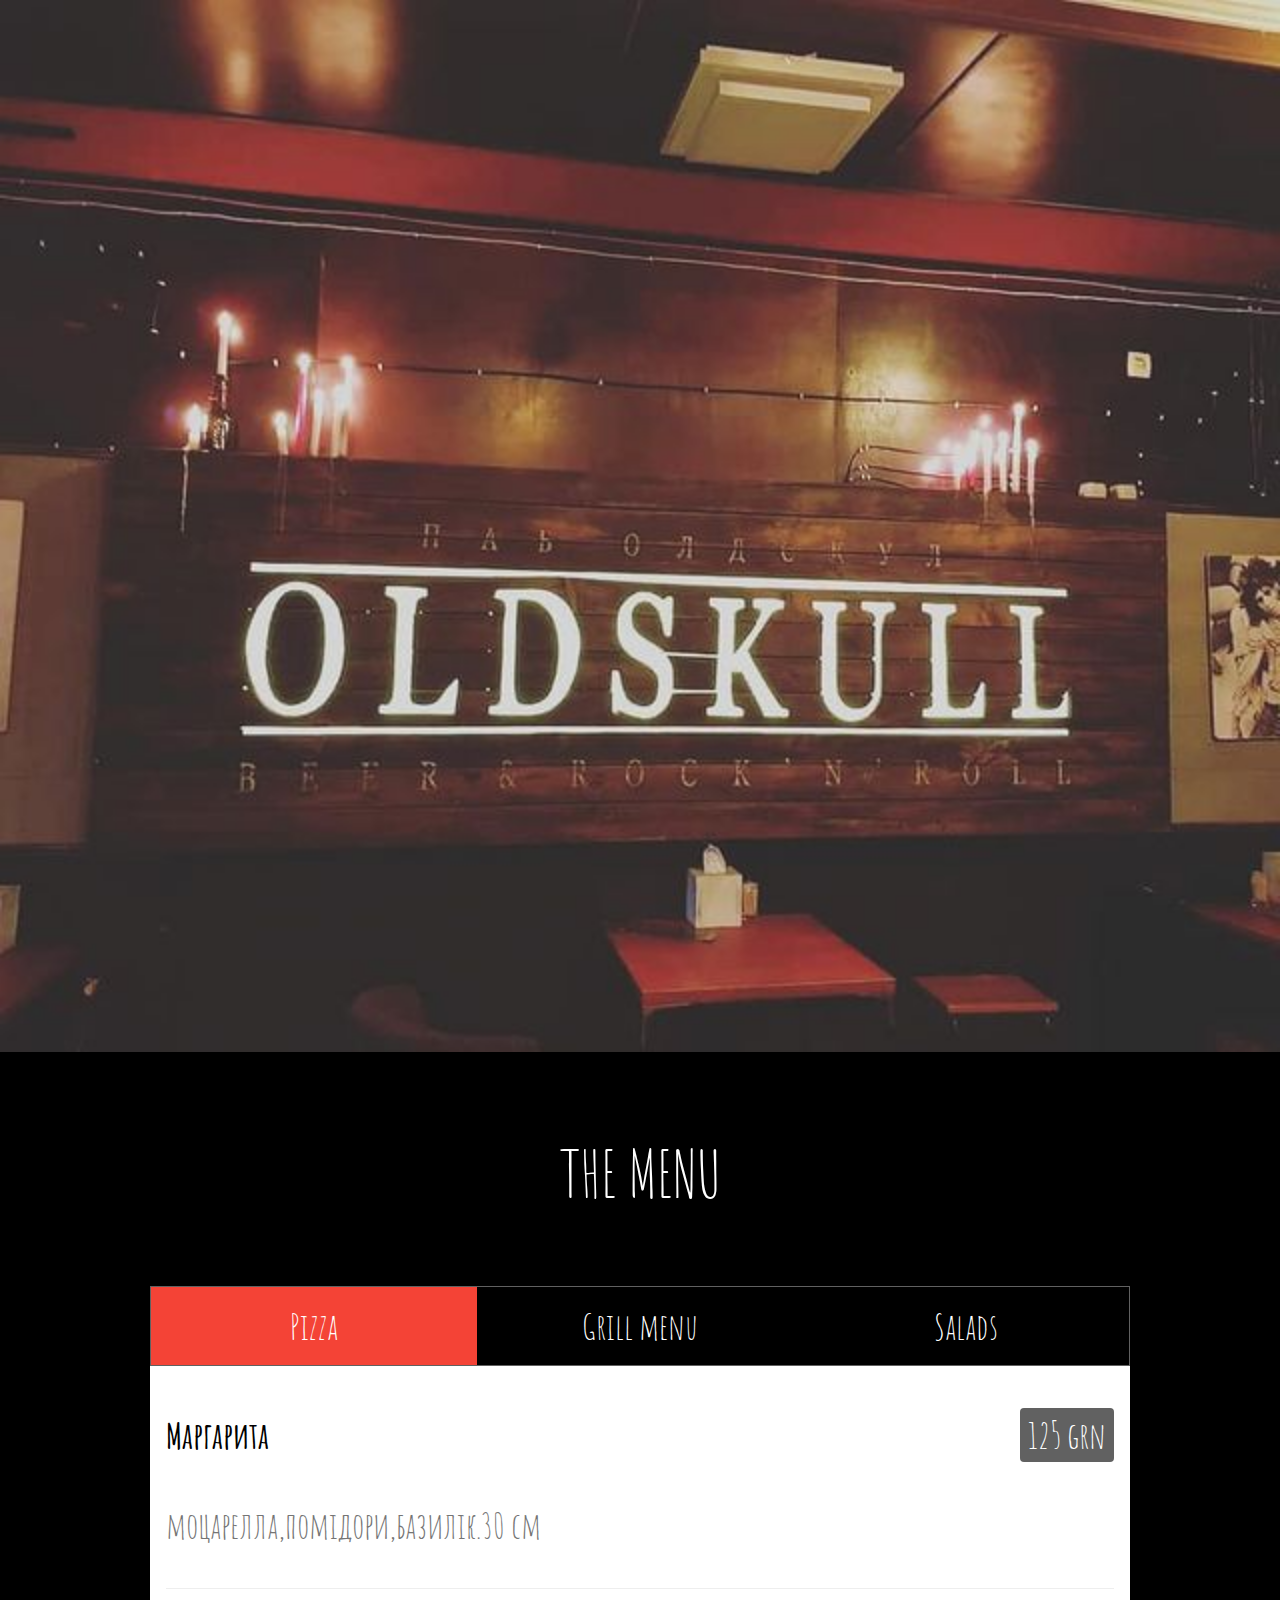
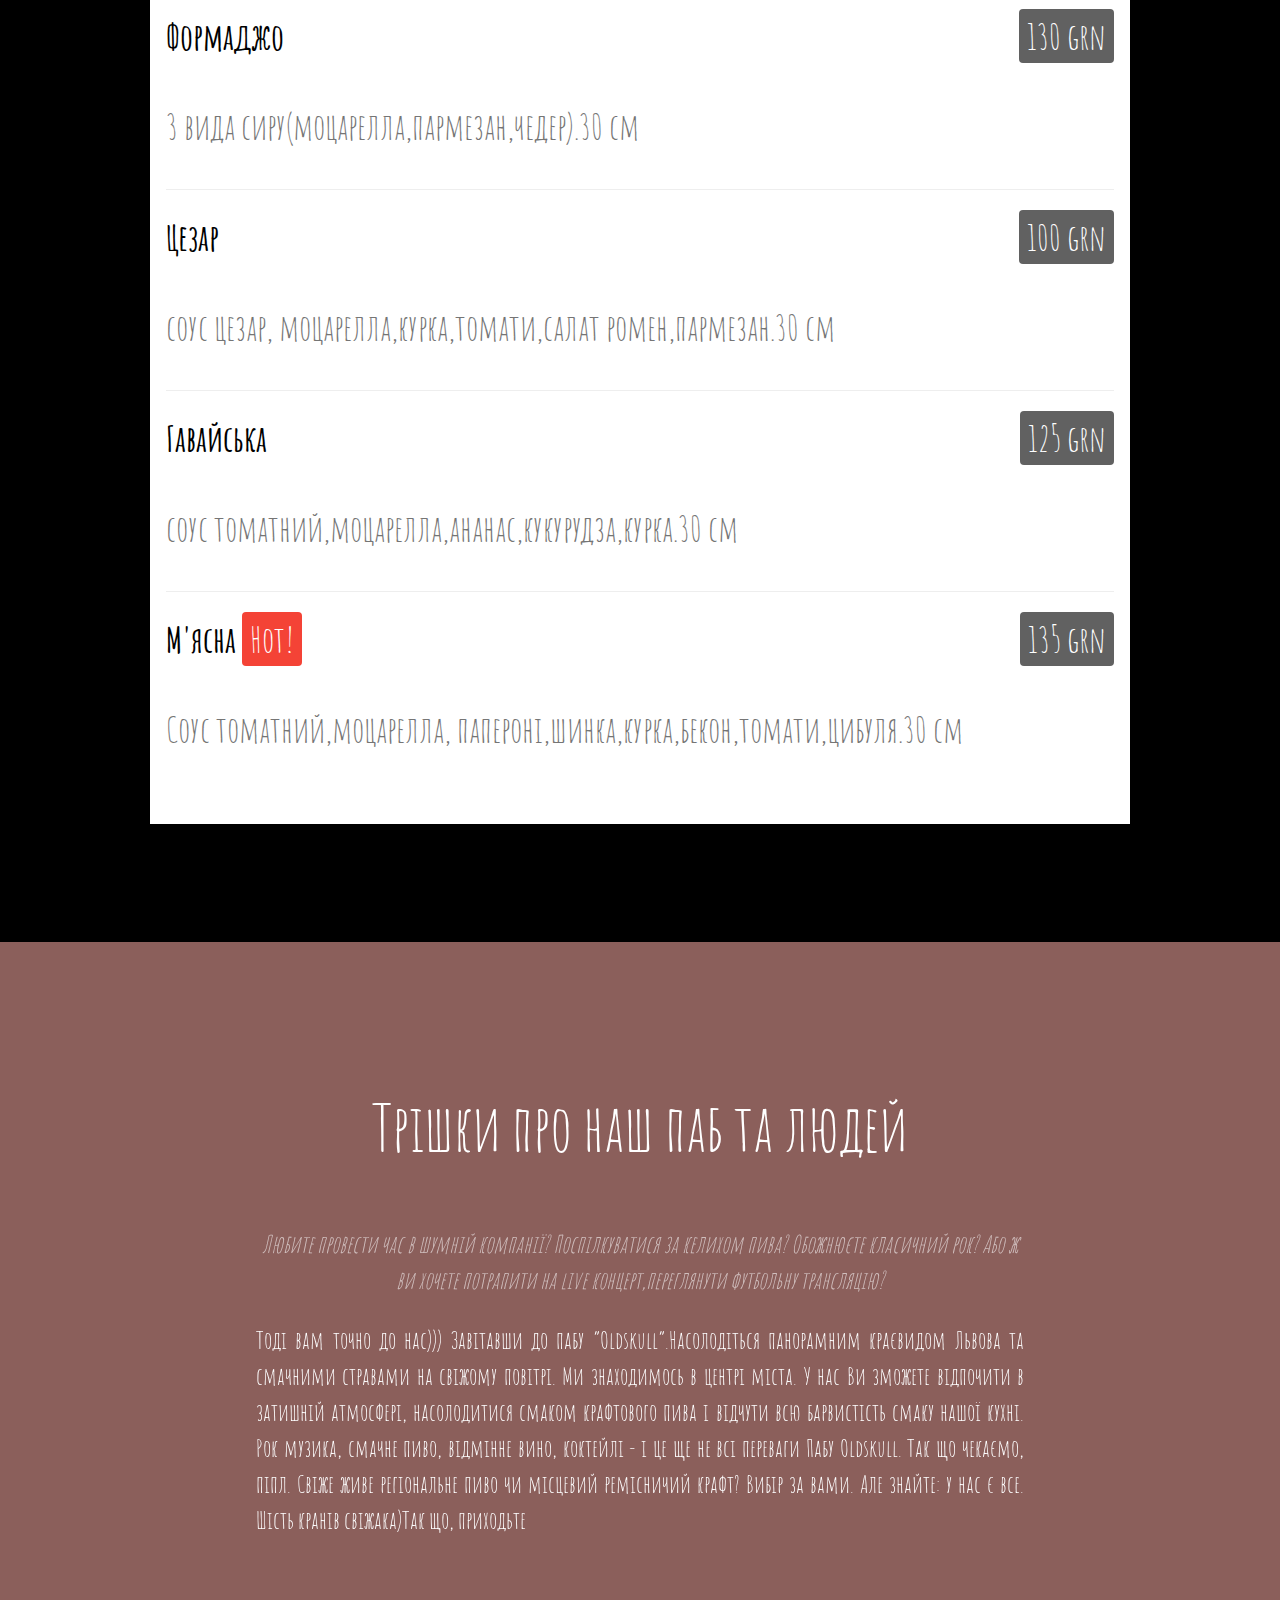
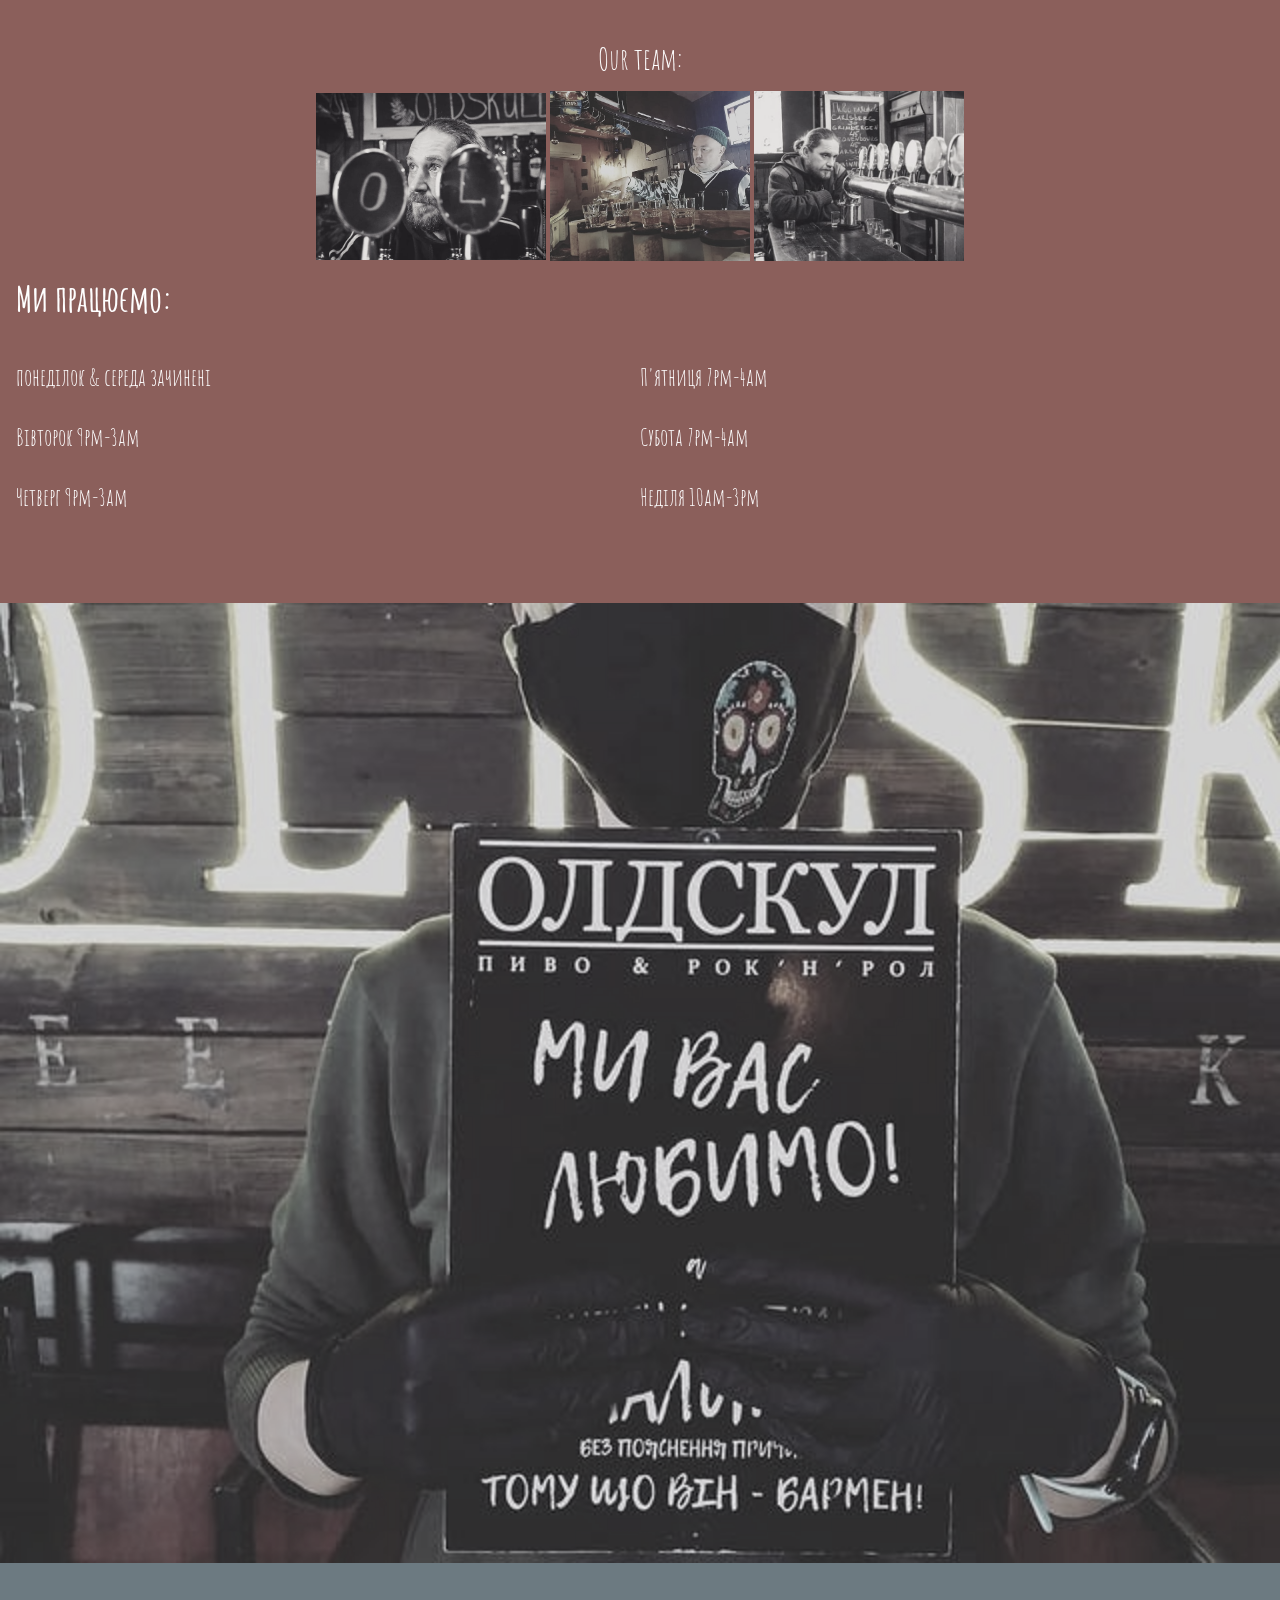
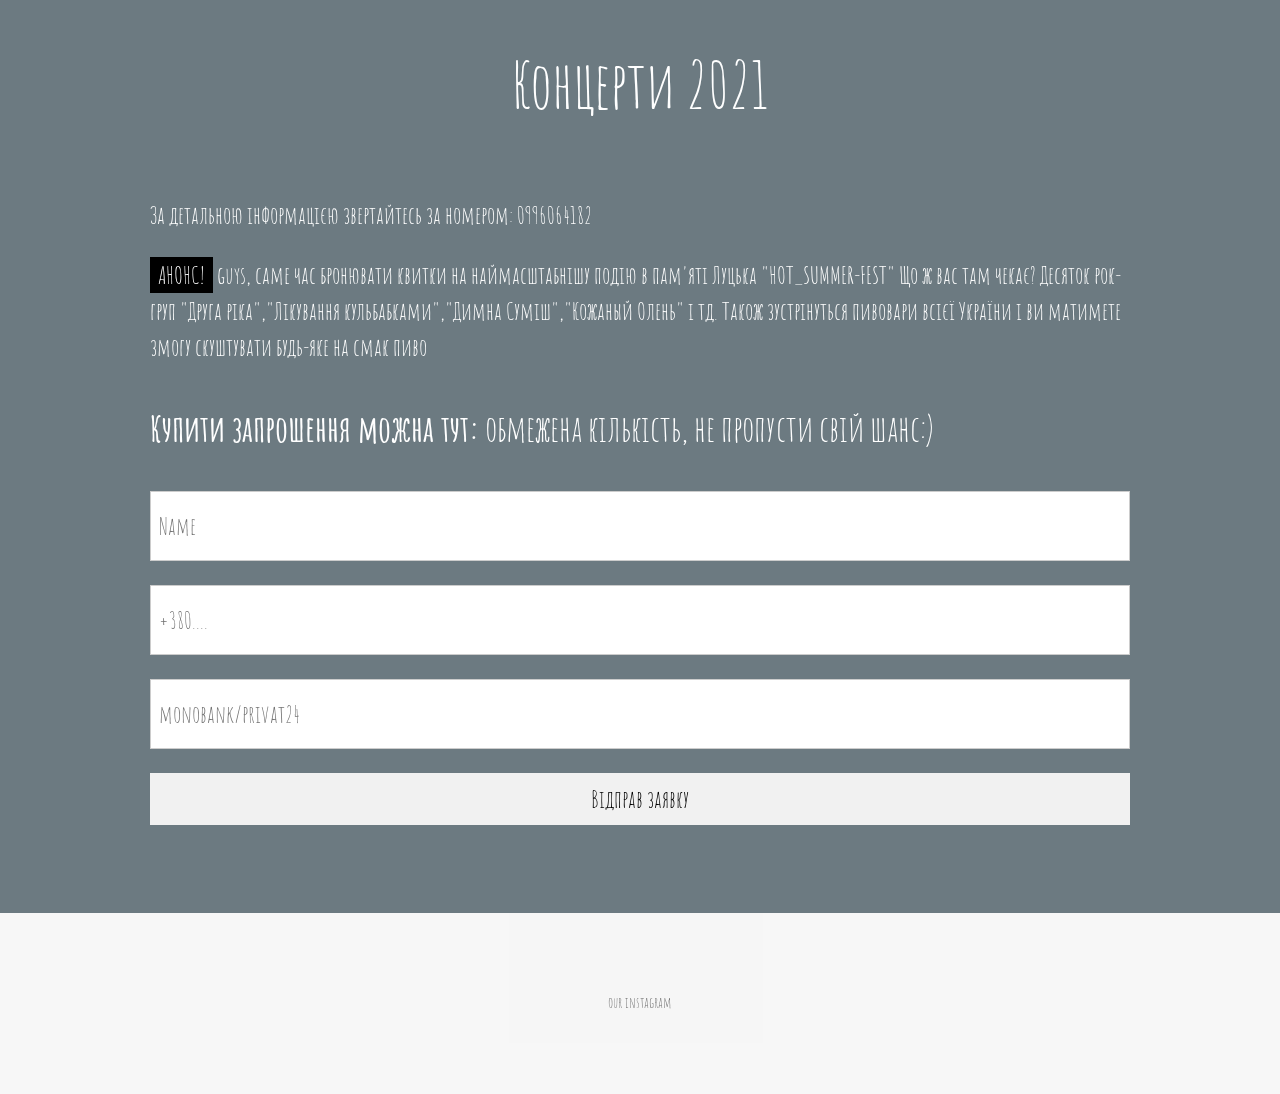
<file: index.html>
<!DOCTYPE html>
<html>
<title>pub OLDSKULL</title>
<meta charset="UTF-8">
<meta name="viewport" content="width=device-width, initial-scale=1">
<link rel="stylesheet" href="https://www.w3schools.com/w3css/4/w3.css">
<link rel="stylesheet" href="https://fonts.googleapis.com/css?family=Amatic+SC">
<style>
a:link {
  text-decoration: none;
}

a:visited {
  text-decoration: none;
}

a:hover {
  text-decoration: underline;
}

a:active {
  text-decoration: underline;
}
  
body, html {height: 100%}
body,h1,h2,h3,h4,h5,h6 {font-family: "Amatic SC", sans-serif}
.menu {display: none}
.bgimg {
  background-repeat: no-repeat;
  background-size: cover;
  background-image: url("/w3images/pizza.jpg");
  min-height: 90%;
}
</style>
<body>

<!-- Навігація  
<div class="w3-top w3-hide-small">
  <div class="w3-bar w3-xlarge w3-black w3-opacity w3-hover-opacity-off" id="myNavbar">
    <a href="#" class="w3-bar-item w3-button">Home</a>
    <a href="#menu" class="w3-bar-item w3-button">Menu</a>
    <a href="#about" class="w3-bar-item w3-button">Our team</a>
    <a href="#myMap" class="w3-bar-item w3-button">Concert 2021</a>
  </div>
</div>
  

<!-- слайдшоу -->
  <div class="mySlides w3-display-container w3-center">
    <img src="tkachukk/old.jpg" style="width:100%">
    <div class="w3-display-bottommiddle w3-container w3-text-white w3-padding-32 w3-hide-small">
      <h3></h3>
    </div>
  </div>
  <div class="mySlides w3-display-container w3-center">
    <img src="tkachukk/kiss.jpg" style="width:100%">
    <div class="w3-display-bottommiddle w3-container w3-text-white w3-padding-32 w3-hide-small">
      <h3></h3>   
    </div>
  </div>
  <div class="mySlides w3-display-container w3-center">
    <img src="tkachukk/beer1.jpg" style="width:100%">
    <div class="w3-display-bottommiddle w3-container w3-text-white w3-padding-32 w3-hide-small">
      <h3></h3>     
       </div>
  </div>
  <script>
var myIndex = 0;
carousel();
function carousel() {
  var i;
  var x = document.getElementsByClassName("mySlides");
  for (i = 0; i < x.length; i++) {
    x[i].style.display = "none";  
  }
  myIndex++;
  if (myIndex > x.length) {myIndex = 1}    
  x[myIndex-1].style.display = "block";  
  setTimeout(carousel, 4000);    
}
function myFunction() {
  var x = document.getElementById("navDemo");
  if (x.className.indexOf("w3-show") == -1) {
    x.className += " w3-show";
  } else { 
    x.className = x.className.replace(" w3-show", "");
  }
}
var modal = document.getElementById('ticketModal');
window.onclick = function(event) {
  if (event.target == modal) {
    modal.style.display = "none";
  }
}
</script>

  
  
  
  

  
  
<!-- меню/акордион -->
<div class="w3-container w3-black w3-padding-64 w3-xxlarge" id="menu">
  <div class="w3-content">
  
    <h1 class="w3-center w3-jumbo" style="margin-bottom:64px">THE MENU</h1>
    <div class="w3-row w3-center w3-border w3-border-dark-grey">
      <a href="javascript:void(0)" onclick="openMenu(event, 'Pizza');" id="myLink">
        <div class="w3-col s4 tablink w3-padding-large w3-hover-red">Pizza</div>
      </a>
      <a href="javascript:void(0)" onclick="openMenu(event, 'Grill menu');">
        <div class="w3-col s4 tablink w3-padding-large w3-hover-red">Grill menu</div>
      </a>
      <a href="javascript:void(0)" onclick="openMenu(event, 'Salads');">
        <div class="w3-col s4 tablink w3-padding-large w3-hover-red">Salads</div>
      </a>
    </div>
<!-- назва кожного відділу -->
    <div id="Pizza" class="w3-container menu w3-padding-32 w3-white">
      <h1><b>Маргарита</b> <span class="w3-right w3-tag w3-dark-grey w3-round">125 grn</span></h1>
      <p class="w3-text-grey">моцарелла,помідори,базилік.30 см</p>
      <hr>
   
      <h1><b>Формаджо</b> <span class="w3-right w3-tag w3-dark-grey w3-round">130 grn</span></h1>
      <p class="w3-text-grey">3 вида сиру(моцарелла,пармезан,чедер).30 см</p>
      <hr>
      
      <h1><b>Цезар</b> <span class="w3-right w3-tag w3-dark-grey w3-round">100 grn</span></h1>
      <p class="w3-text-grey">соус цезар, моцарелла,курка,томати,салат ромен,пармезан.30 см</p>
      <hr>

      <h1><b>Гавайська</b> <span class="w3-right w3-tag w3-dark-grey w3-round">125 grn</span></h1>
      <p class="w3-text-grey">соус томатний,моцарелла,ананас,кукурудза,курка.30 см</p>
      <hr>

      <h1><b>М'ясна</b> <span class="w3-tag w3-red w3-round">Hot!</span><span class="w3-right w3-tag w3-dark-grey w3-round">135 grn</span></h1>
      <p class="w3-text-grey">Соус томатний,моцарелла, папероні,шинка,курка,бекон,томати,цибуля.30 см</p>
      
    </div>
<!-- 2відділ -->
    <div id="Grill menu" class="w3-container menu w3-padding-32 w3-white">
      <h1><b>Курячий шашлик</b> <span class="w3-tag w3-grey w3-round">ТОП-1</span> 
        <span class="w3-right w3-tag w3-dark-grey w3-round">130 grn</span></h1>
      <p class="w3-text-grey">порція:150g</p>
      <hr>
   
      <h1><b>Стейк</b> <span class="w3-right w3-tag w3-dark-grey w3-round">100 grn</span></h1>
      <p class="w3-text-grey">Новинки:Ті-боун стейк;стейк Рібай;Стріплойн</p>
      <hr>
      
      <h1><b>Ковбаски телячі з сиром,з картоплею і гірчицею</b> 
        <span class="w3-right w3-tag w3-dark-grey w3-round">100 grn</span></h1>
      <p class="w3-text-grey">порція:120g</p>
      <hr>

      <h1><b>Качині ковбаски з картоплею і гірчицею</b> <span class="w3-right w3-tag w3-dark-grey w3-round">100 grn</span></h1>
      <p class="w3-text-grey">порція:100g</p>
    </div>


    <div id="Salads" class="w3-container menu w3-padding-32 w3-white">
      <h1><b>Капрезе</b> <span class="w3-tag w3-grey w3-round"></span>
        <span class="w3-right w3-tag w3-dark-grey w3-round">50 grn</span></h1>
      <p class="w3-text-grey">помідор, моцарелла, соус "Песто", базилік.100g</p>
      <hr>
   
      <h1><b>Грецький</b> <span class="w3-right w3-tag w3-dark-grey w3-round">90 grn</span></h1>
      <p class="w3-text-grey">томати,огірок,маслини,оливки,фета,перець болгарський,оливкова олія.200g</p>
      <hr>
      
      <h1><b>Цезар</b> <span class="w3-right w3-tag w3-dark-grey w3-round">90 grn</span></h1>
      <p class="w3-text-grey">капуста пекінська,листки салату,томати,курка,соус"тартар".200g</p>
  
    </div><br>

  </div>
</div>
  
  
  
  

<!-- текстовий блок -->
<div class="w3-container w3-padding-64 w3-red w3-grayscale w3-xlarge" id="about">
   <div class="w3-container w3-content w3-center w3-padding-64" style="max-width:800px" id="band">
    <h1 class="w3-center w3-jumbo" style="margin-bottom:50px" >Трішки про наш паб та людей</h1>
    <p class="w3-opacity"><i>Любите провести час в шумній компанії? Поспілкуватися за келихом пива? Обожнюєте класичний рок?
      Або ж ви хочете потрапити на live концерт,переглянути футбольну трансляцію? 
</i></p>
    <p class="w3-justify">
      Тоді вам точно до нас))) Завітавши до пабу “Oldskull”.Насолодіться панорамним краєвидом Львова та смачними стравами на свіжому повітрі. Ми знаходимось в центрі міста. 
      У нас Ви зможете відпочити в затишній атмосфері, насолодитися смаком крафтового пива і відчути всю барвистість смаку нашої кухні.
      Рок музика, смачне пиво, відмінне вино, коктейлі - і це ще не всі переваги Пабу Oldskull.
      Так що чекаємо, піпл. Свіже живе регіональне пиво чи місцевий ремісничий крафт?
      Вибір за вами. Але знайте: у нас є все. Шість кранів свіжака)Так що, приходьте  </p>
</div>
     <div class="w3-container w3-center">
       <h2>Our team:</h2>
  <img src="tkachukk/i7.jpg"style="width:80%;max-width:230px">
  <img src="tkachukk/i.jpg" style="width:80%;max-width:200px">
  <img src="tkachukk/i3.jpg" style="width:80%;max-width:210px">
</div>

   <h1><b>Ми працюємо:</b></h1>
    <div class="w3-row">
      <div class="w3-col s6">
        <p>понеділок & середа зачинені</p>
        <p>Вівторок 9pm-3am</p>
        <p>Четверг 9pm-3am</p>
      </div>
      <div class="w3-col s6">
        <p>П'ятниця 7pm-4am</p>
        <p>Субота 7pm-4am</p>
        <p>Неділя 10am-3pm</p>
      </div>
    </div>
    
  </div>
</div>
  
  

<!-- фотки локації/мапа -->
<img src="tkachukk/love.jpg" class="w3-image w3-greyscale" style="width:100%;" id="myMap">

<!-- концерти літо2021 -->
<div class="w3-container w3-padding-64 w3-blue-grey w3-grayscale-min w3-xlarge">
  <div class="w3-content">
    <h1 class="w3-center w3-jumbo" style="margin-bottom:64px">Концерти 2021</h1>
    <p>За детальною інформацією звертайтесь за номером: 0996064182</p>
         <p><span class="w3-tag">АНОНС!</span> guys, саме час бронювати квитки на наймасштабнішу подію в пам'яті Луцька "HOT_SUMMER-FEST"
      Що ж вас там чекає? Десяток рок-груп "Друга ріка","Лікування кульбабками","Димна Суміш","Кожаный Олень" і тд.
      Також зустрінуться пивовари всієї України і ви матимете змогу скуштувати будь-яке на смак пиво
        </p>
    <p class="w3-xxlarge"><strong>Купити запрошення можна тут:</strong>  обмежена кількість, не пропусти свій шанс:)</p>
    
    <form action="/action_page.php" target="_blank">
      <p><input class="w3-input w3-padding-16 w3-border" type="ПІБ" placeholder="Name" required name="Name"></p>
      <p><input class="w3-input w3-padding-16 w3-border" type="номер телефону" placeholder="+380...." required name="People"></p>
      <p><input class="w3-input w3-padding-16 w3-border" type="картка" placeholder="monobank/privat24" required name="Message"></p>
      <p><button class="w3-button w3-light-grey w3-block" type="submit">Відправ заявку</button></p>
    </form>
  </div>
</div>

<!--  посилання на інсту -->
<footer class="w3-container w3-padding-64 w3-center w3-opacity w3-light-grey w3-xlarge">
  <i class="fa fa-instagram w3-hover-opacity"></i>
  <p class="w3-medium"> <a href="https://www.instagram.com/pub_oldskull/" href="default.asp" 
      target="_blank"> our instagram </a></p>
</footer>


<script>
// для меню
function openMenu(evt, menuName) {
  var i, x, tablinks;
  x = document.getElementsByClassName("menu");
  for (i = 0; i < x.length; i++) {
     x[i].style.display = "none";
  }
  tablinks = document.getElementsByClassName("tablink");
  for (i = 0; i < x.length; i++) {
     tablinks[i].className = tablinks[i].className.replace(" w3-red", "");
  }
  document.getElementById(menuName).style.display = "block";
  evt.currentTarget.firstElementChild.className += " w3-red";
}
document.getElementById("myLink").click();
</script>

</body>
</html>
</file>
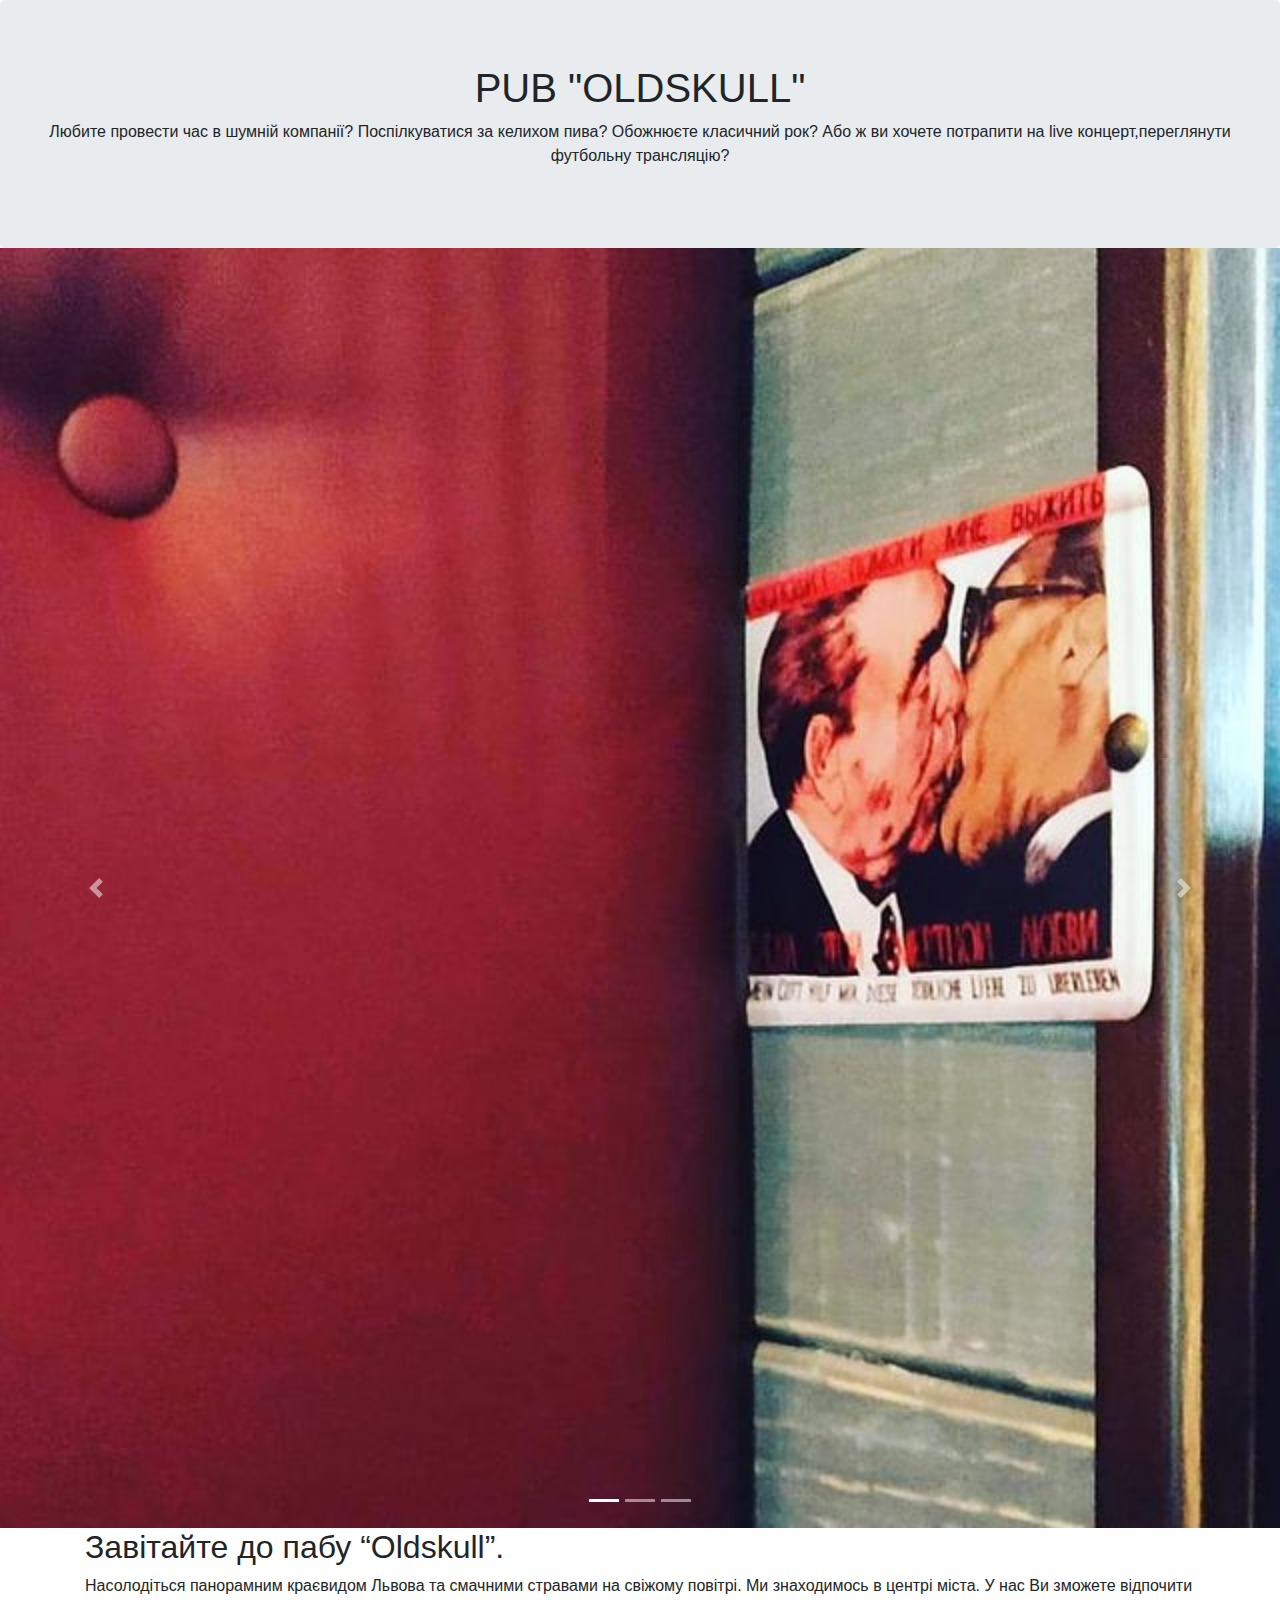
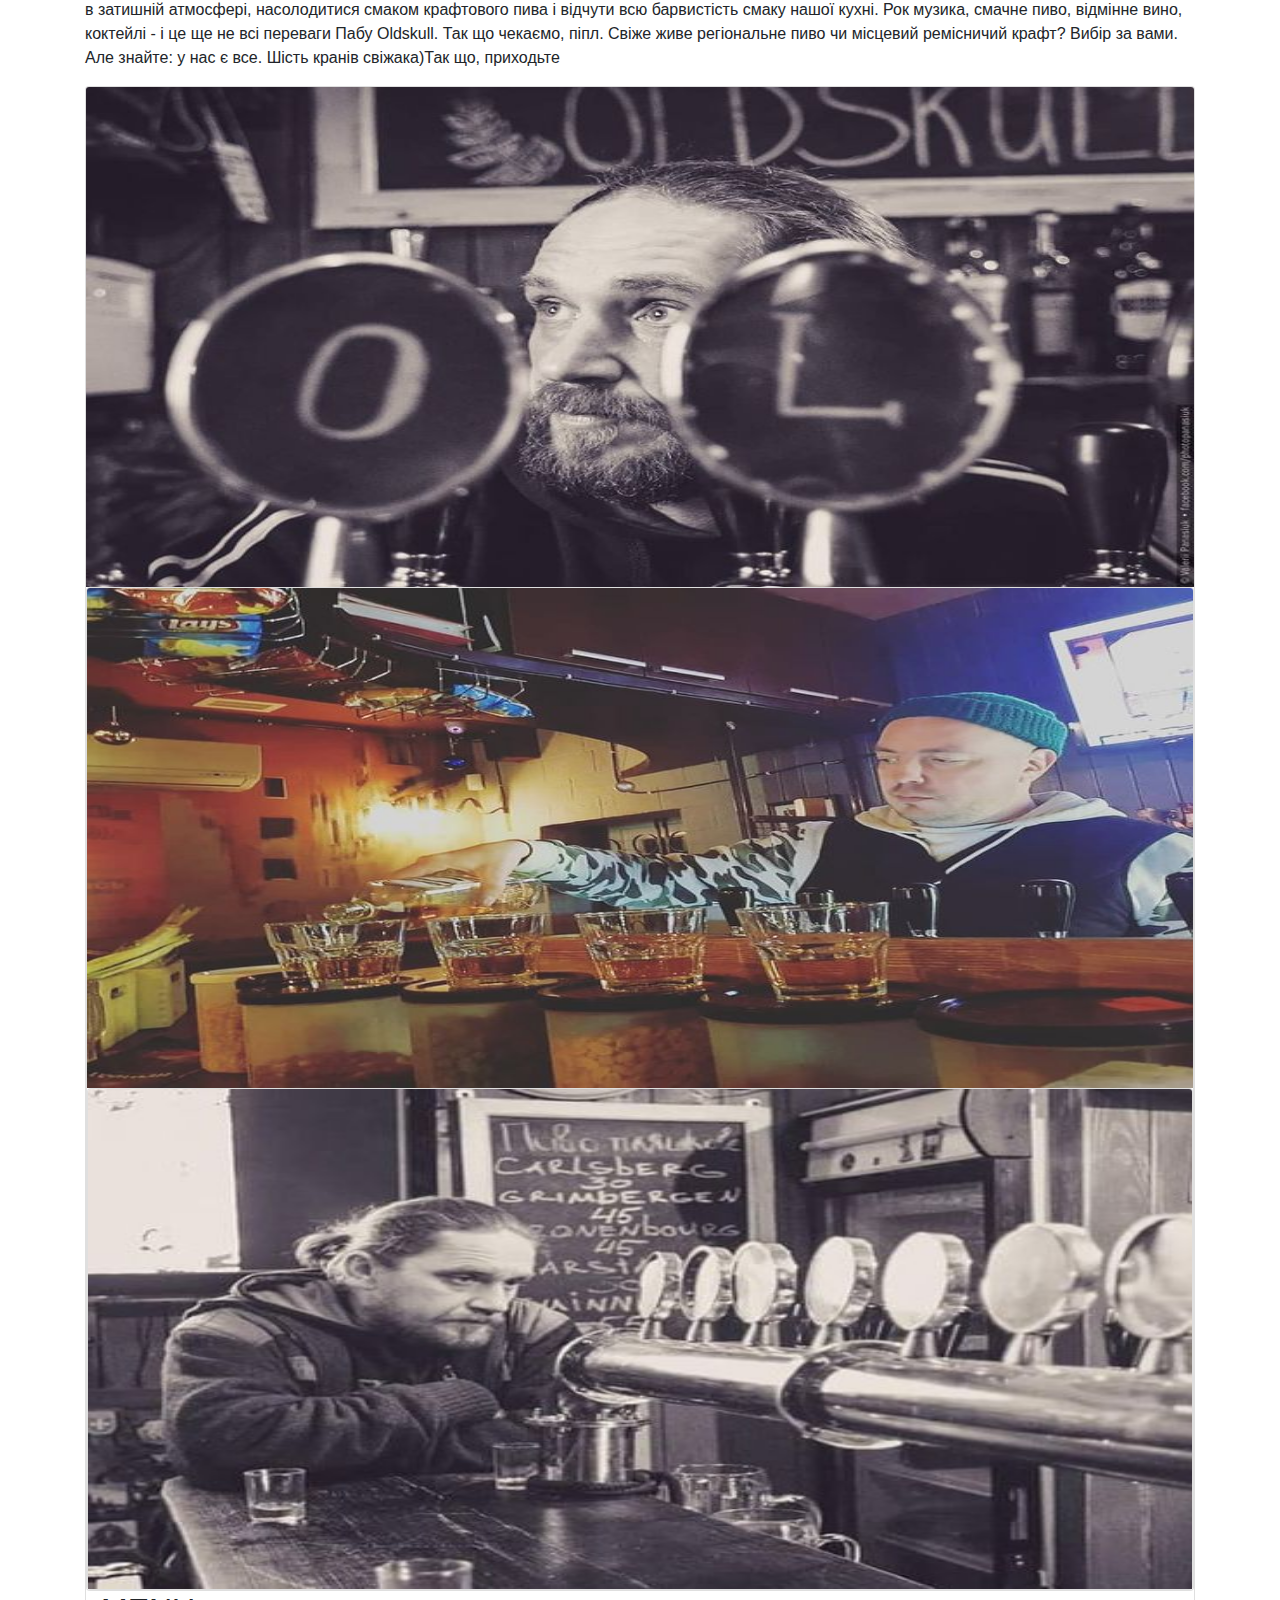
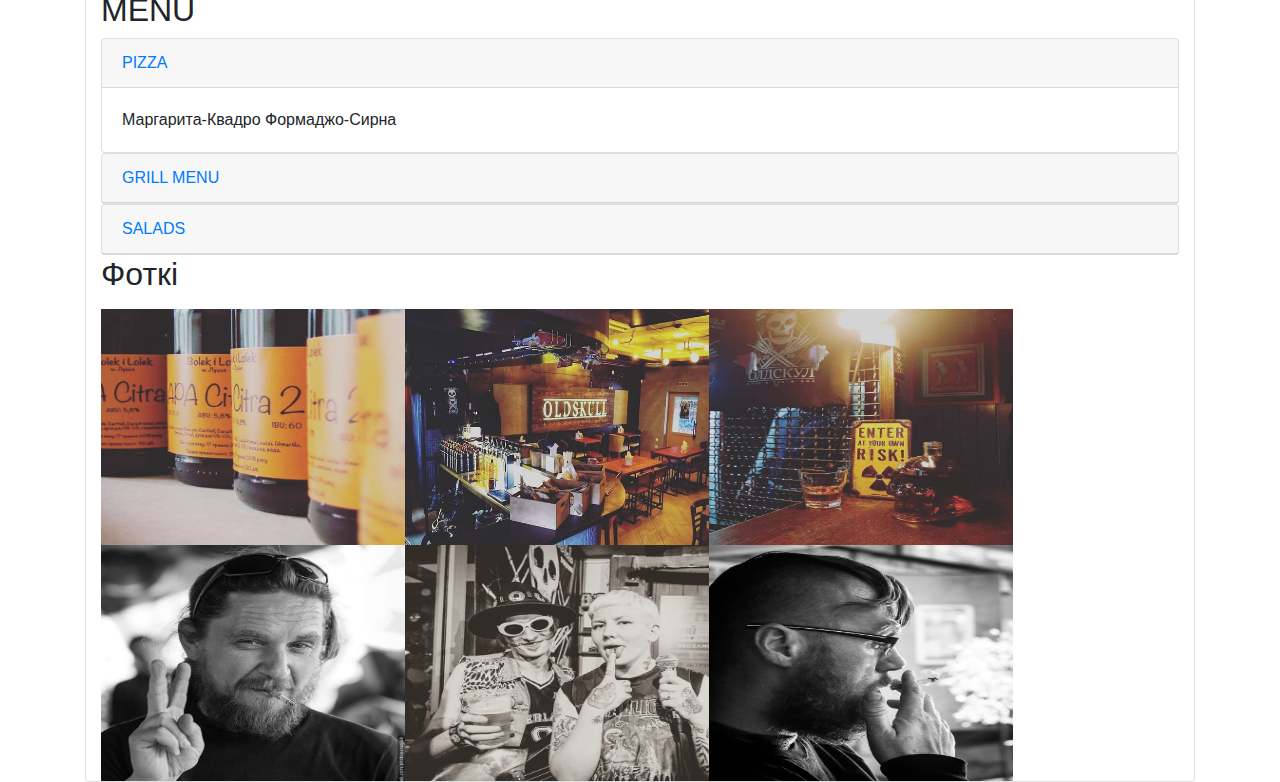
<file: page2.html>
<!DOCTYPE html>
<html lang="en">
<head>
  <title>OLDSKULL</title>
  <meta charset="utf-8">
  <meta name="viewport" content="width=device-width, initial-scale=1">
  <link rel="stylesheet" href="https://maxcdn.bootstrapcdn.com/bootstrap/4.5.2/css/bootstrap.min.css">
  <script src="https://ajax.googleapis.com/ajax/libs/jquery/3.5.1/jquery.min.js"></script>
  <script src="https://cdnjs.cloudflare.com/ajax/libs/popper.js/1.16.0/umd/popper.min.js"></script>
  <script src="https://maxcdn.bootstrapcdn.com/bootstrap/4.5.2/js/bootstrap.min.js"></script>
  <style>
  .fakeimg {
    height: 200px;
    background: #aaa;
  }
  </style>
</head>
<body>
<div class="jumbotron text-center" style="margin-bottom:0">
  <h1>PUB "OLDSKULL"</h1>
  <p>Любите провести час в шумній компанії? Поспілкуватися за келихом пива? Обожнюєте класичний рок?
      Або ж ви хочете потрапити на live концерт,переглянути футбольну трансляцію?</p> 
</div>
 <script src="https://ajax.googleapis.com/ajax/libs/jquery/3.5.1/jquery.min.js"></script>
  <script src="https://cdnjs.cloudflare.com/ajax/libs/popper.js/1.16.0/umd/popper.min.js"></script>
  <script src="https://maxcdn.bootstrapcdn.com/bootstrap/4.5.2/js/bootstrap.min.js"></script>
  <style>

  .carousel-inner img {
    width: 100%;
    height: 100%;
  }
  </style>
</head>
<body>
<div id="demo" class="carousel slide" data-ride="carousel">
  
  
  <!-- Indicators -->
  <ul class="carousel-indicators">
    <li data-target="#demo" data-slide-to="0" class="active"></li>
    <li data-target="#demo" data-slide-to="1"></li>
    <li data-target="#demo" data-slide-to="2"></li>
  </ul>
  
  <!-- The slideshow -->
  <div class="carousel-inner">
    <div class="carousel-item active">
      <img src="tkachukk/kiss.jpg" alt="" width="1100" height="500">
    </div>
    <div class="carousel-item">
      <img src="tkachukk/old.jpg" alt="" width="1100" height="500">
    </div>
    <div class="carousel-item">
      <img src="tkachukk/beer1.jpg" alt="" width="1100" height="500">
    </div>
  </div>
  <!-- Left and right controls -->
  <a class="carousel-control-prev" href="#demo" data-slide="prev">
    <span class="carousel-control-prev-icon"></span>
  </a>
  <a class="carousel-control-next" href="#demo" data-slide="next">
    <span class="carousel-control-next-icon"></span>
  </a>
</div>
<!-- карточки  -->
    <script src="https://ajax.googleapis.com/ajax/libs/jquery/3.5.1/jquery.min.js"></script>
  <script src="https://cdnjs.cloudflare.com/ajax/libs/popper.js/1.16.0/umd/popper.min.js"></script>
  <script src="https://maxcdn.bootstrapcdn.com/bootstrap/4.5.2/js/bootstrap.min.js"></script>
</head>
<body>
<div class="container">
  <h2>Завітайте до пабу “Oldskull”.</h2>
  <p>Насолодіться панорамним краєвидом Львова та смачними стравами на свіжому повітрі. Ми знаходимось в центрі міста. 
      У нас Ви зможете відпочити в затишній атмосфері, насолодитися смаком крафтового пива і відчути всю барвистість смаку нашої кухні.
      Рок музика, смачне пиво, відмінне вино, коктейлі - і це ще не всі переваги Пабу Oldskull.
      Так що чекаємо, піпл. Свіже живе регіональне пиво чи місцевий ремісничий крафт?
      Вибір за вами. Але знайте: у нас є все. Шість кранів свіжака)Так що, приходьте</p>
  <div class="card img-fluid" style="  width: 100%;
    height: 100%;">
    <img class="card-img-top" src="tkachukk/i7.jpg" alt="Card image" style="width="1100" height="500"">
    <div class="card-img-overlay">
      <h4 class="card-title"> </h4>
      <p class="card-text"></p>

    </div>
      <div class="card img-fluid" style=" width: 100%;
    height: 100%;">
    <img class="card-img-top" src="tkachukk/i.jpg" alt="Card image" style="width="1100" height="500"">
    <div class="card-img-overlay">
      <h4 class="card-title"> </h4>
      <p class="card-text"></p>

    </div>
          <div class="card img-fluid" style="width="1100" height="500"">
    <img class="card-img-top" src="tkachukk/i3.jpg" alt="Card image" style="width="1100" height="500"">
    <div class="card-img-overlay">
      <h4 class="card-title"> </h4>
      <p class="card-text"></p>
    </div>
              </div>
        
</div>
<div class="container">
  
  
  <h2>MENU</h2>
 
  <div id="accordion">
    <div class="card">
      <div class="card-header">
        <a class="card-link" data-toggle="collapse" href="#collapseOne">
         PIZZA
        </a>
      </div>
      <div id="collapseOne" class="collapse show" data-parent="#accordion">
        <div class="card-body">
    Маргарита-Квадро Формаджо-Сирна
        </div>
      </div>
    </div>
    <div class="card">
      <div class="card-header">
        <a class="collapsed card-link" data-toggle="collapse" href="#collapseTwo">
      GRILL MENU
      </a>
      </div>
      <div id="collapseTwo" class="collapse" data-parent="#accordion">
        <div class="card-body">
Курячий шашлик-Стейк
        </div>
      </div>
    </div>
    <div class="card">
      <div class="card-header">
        <a class="collapsed card-link" data-toggle="collapse" href="#collapseThree">
        SALADS
        </a>
      </div>
      <div id="collapseThree" class="collapse" data-parent="#accordion">
        <div class="card-body">
 Цезар-Капрезе
        </div>
      </div>
    </div>
  </div>
</div>
    
<head>
  <title></title>
  <meta charset="utf-8">
  <meta name="viewport" content="width=device-width, initial-scale=1">
  <link rel="stylesheet" href="https://maxcdn.bootstrapcdn.com/bootstrap/4.5.2/css/bootstrap.min.css">
  <script src="https://ajax.googleapis.com/ajax/libs/jquery/3.5.1/jquery.min.js"></script>
  <script src="https://cdnjs.cloudflare.com/ajax/libs/popper.js/1.16.0/umd/popper.min.js"></script>
  <script src="https://maxcdn.bootstrapcdn.com/bootstrap/4.5.2/js/bootstrap.min.js"></script>
</head>
<body>
<div class="container">
  <h2> Фоткі</h2>
  <p></p> 
  <img src="tkachukk/butulka.jpg" class="float-left" alt="Paris" width="304" height="236"> 
  <img src="tkachukk/fotochka.jpg" class="float-left" alt="Paris" width="304" height="236"> 
   <img src="tkachukk/pivas.jpg" class="float-left" alt="Paris" width="304" height="236"> 
   <img src="tkachukk/smoke.jpg" class="float-left" alt="Paris" width="304" height="236"> 
   <img src="tkachukk/revo.jpg" class="float-left" alt="Paris" width="304" height="236"> 
   <img src="tkachukk/pivas1.jpg" class="float-centr" alt="Paris" width="304" height="236"> 
</div>
</body>

</html>
</file>
